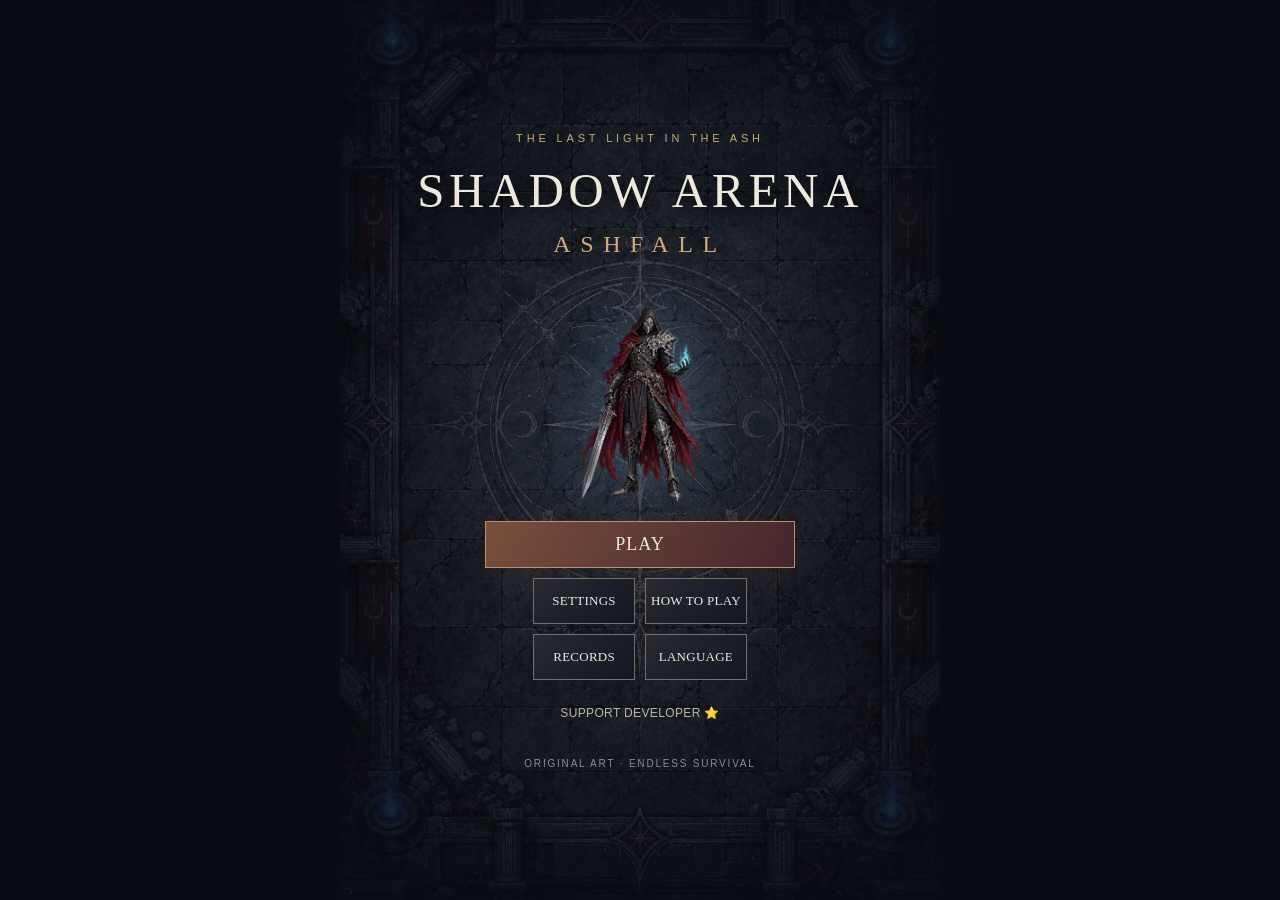
<file: index.html>
<!doctype html><html lang="en"><head><meta charset="utf-8"><meta name="viewport" content="width=device-width, initial-scale=1, viewport-fit=cover"><meta name="theme-color" content="#10131b"><title>SHADOW ARENA: ASHFALL</title><link rel="stylesheet" href="style.css"><script src="https://telegram.org/js/telegram-web-app.js" defer></script><script src="config.js" defer></script><script src="locales.js" defer></script><script src="game.js" defer></script></head><body><main id="shell"><canvas id="game" aria-label="Shadow Arena"></canvas><div id="hud" hidden></div><section id="screen"></section><div id="touch" hidden><div id="stick"><i></i></div><button id="dash" aria-label="Dash">↟</button></div><div id="toast" role="status"></div></main></body></html>
</file>
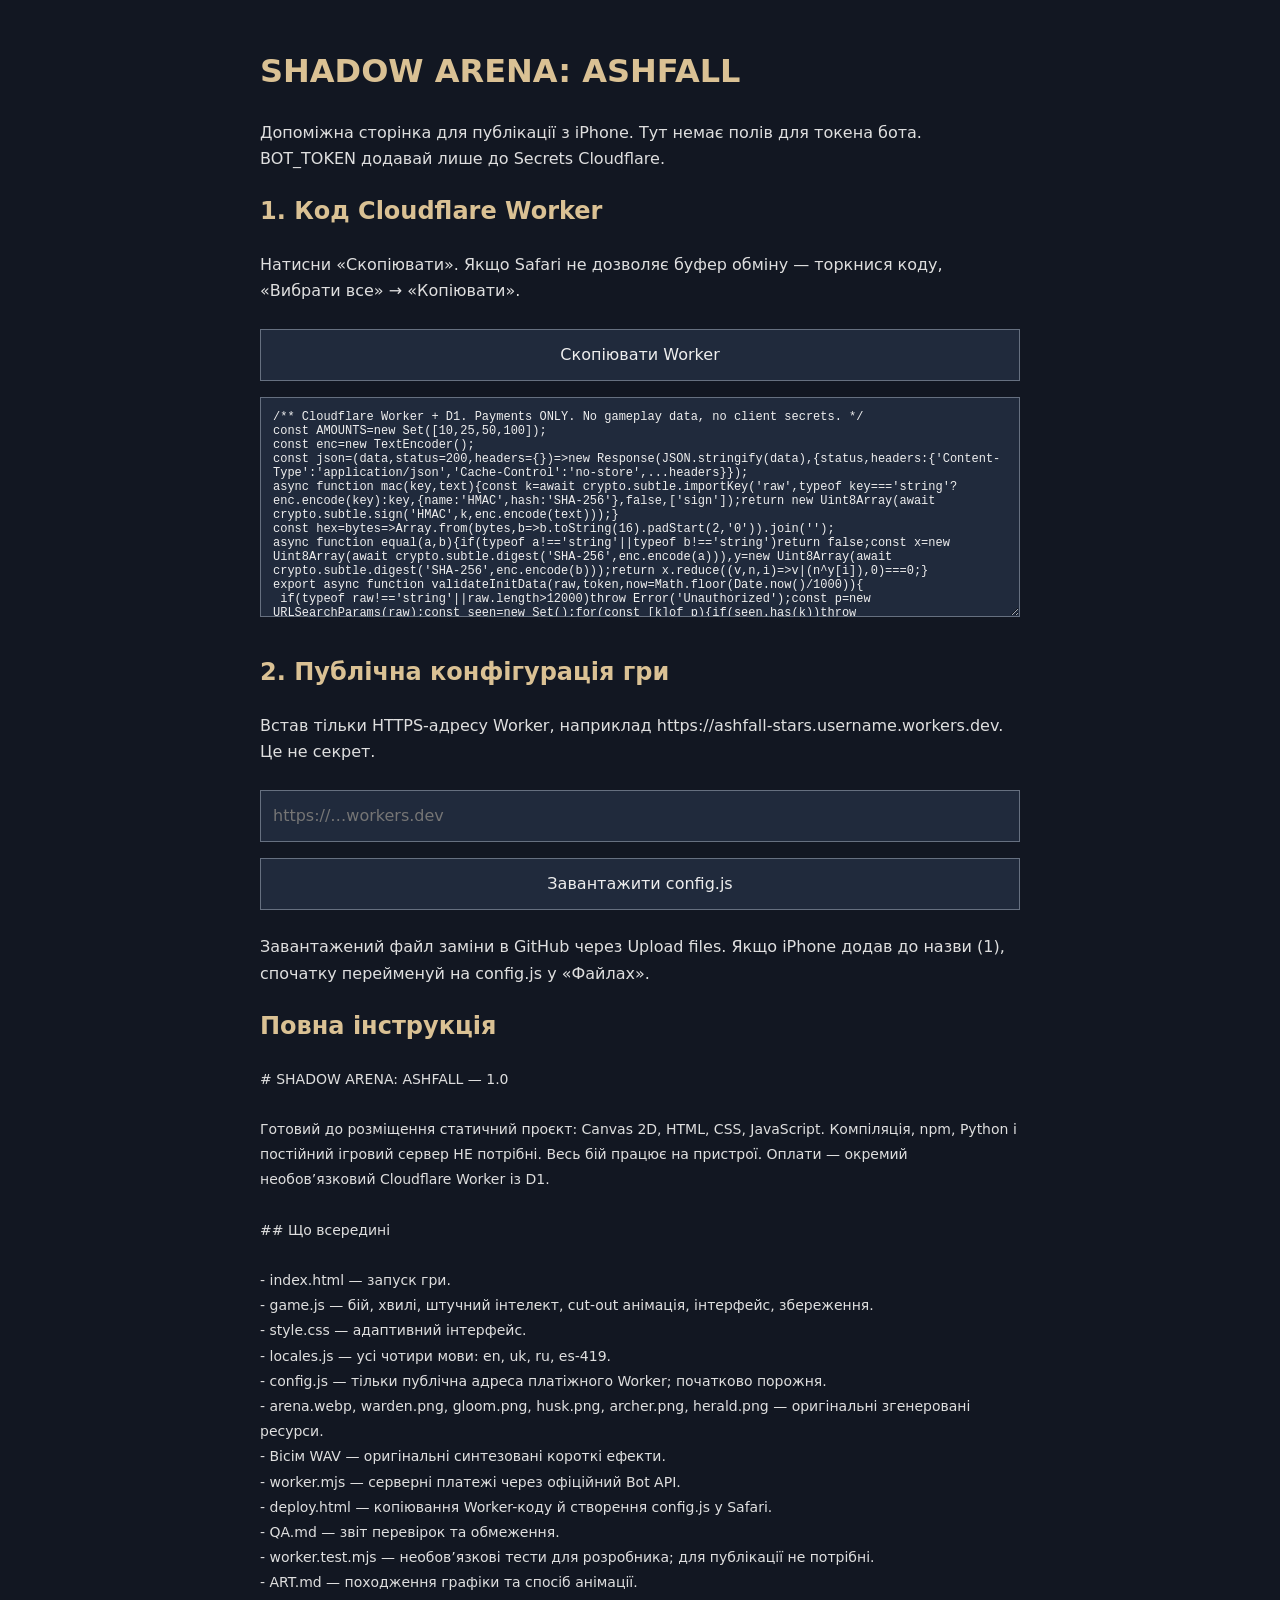
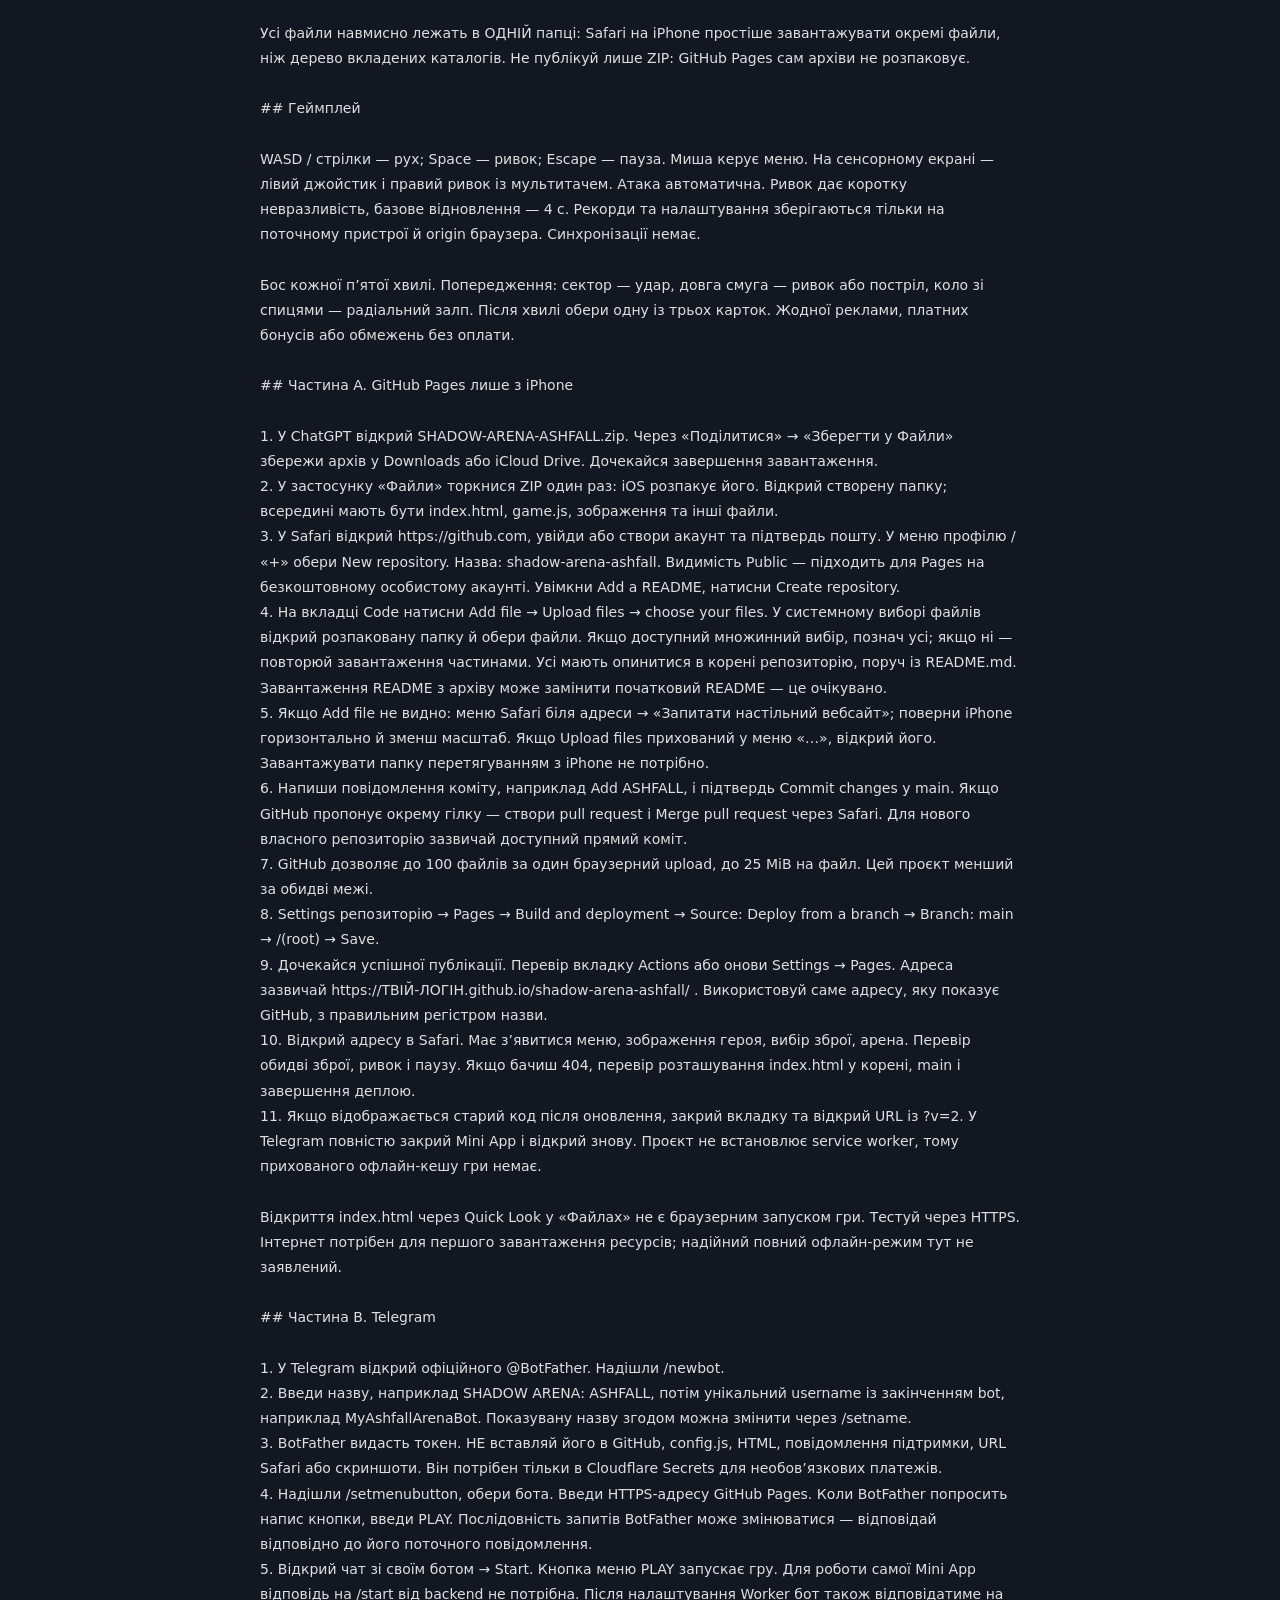
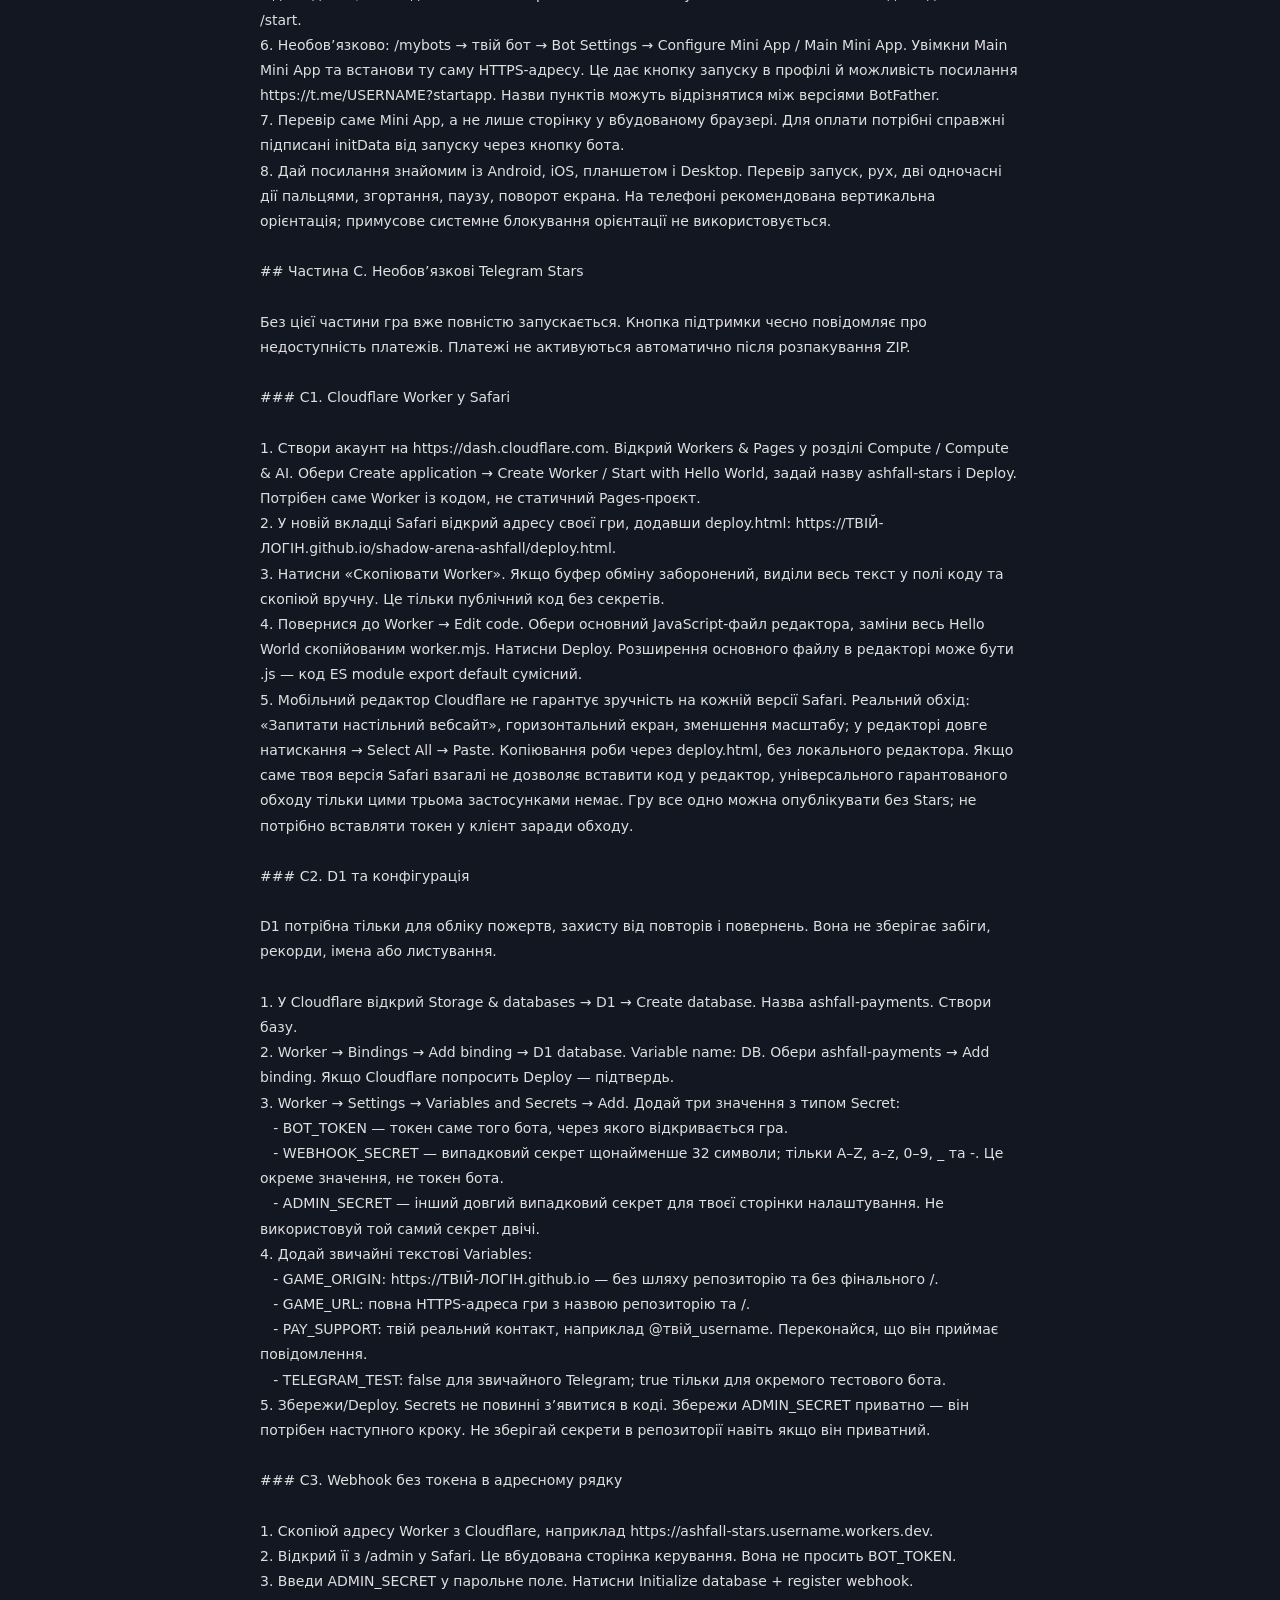
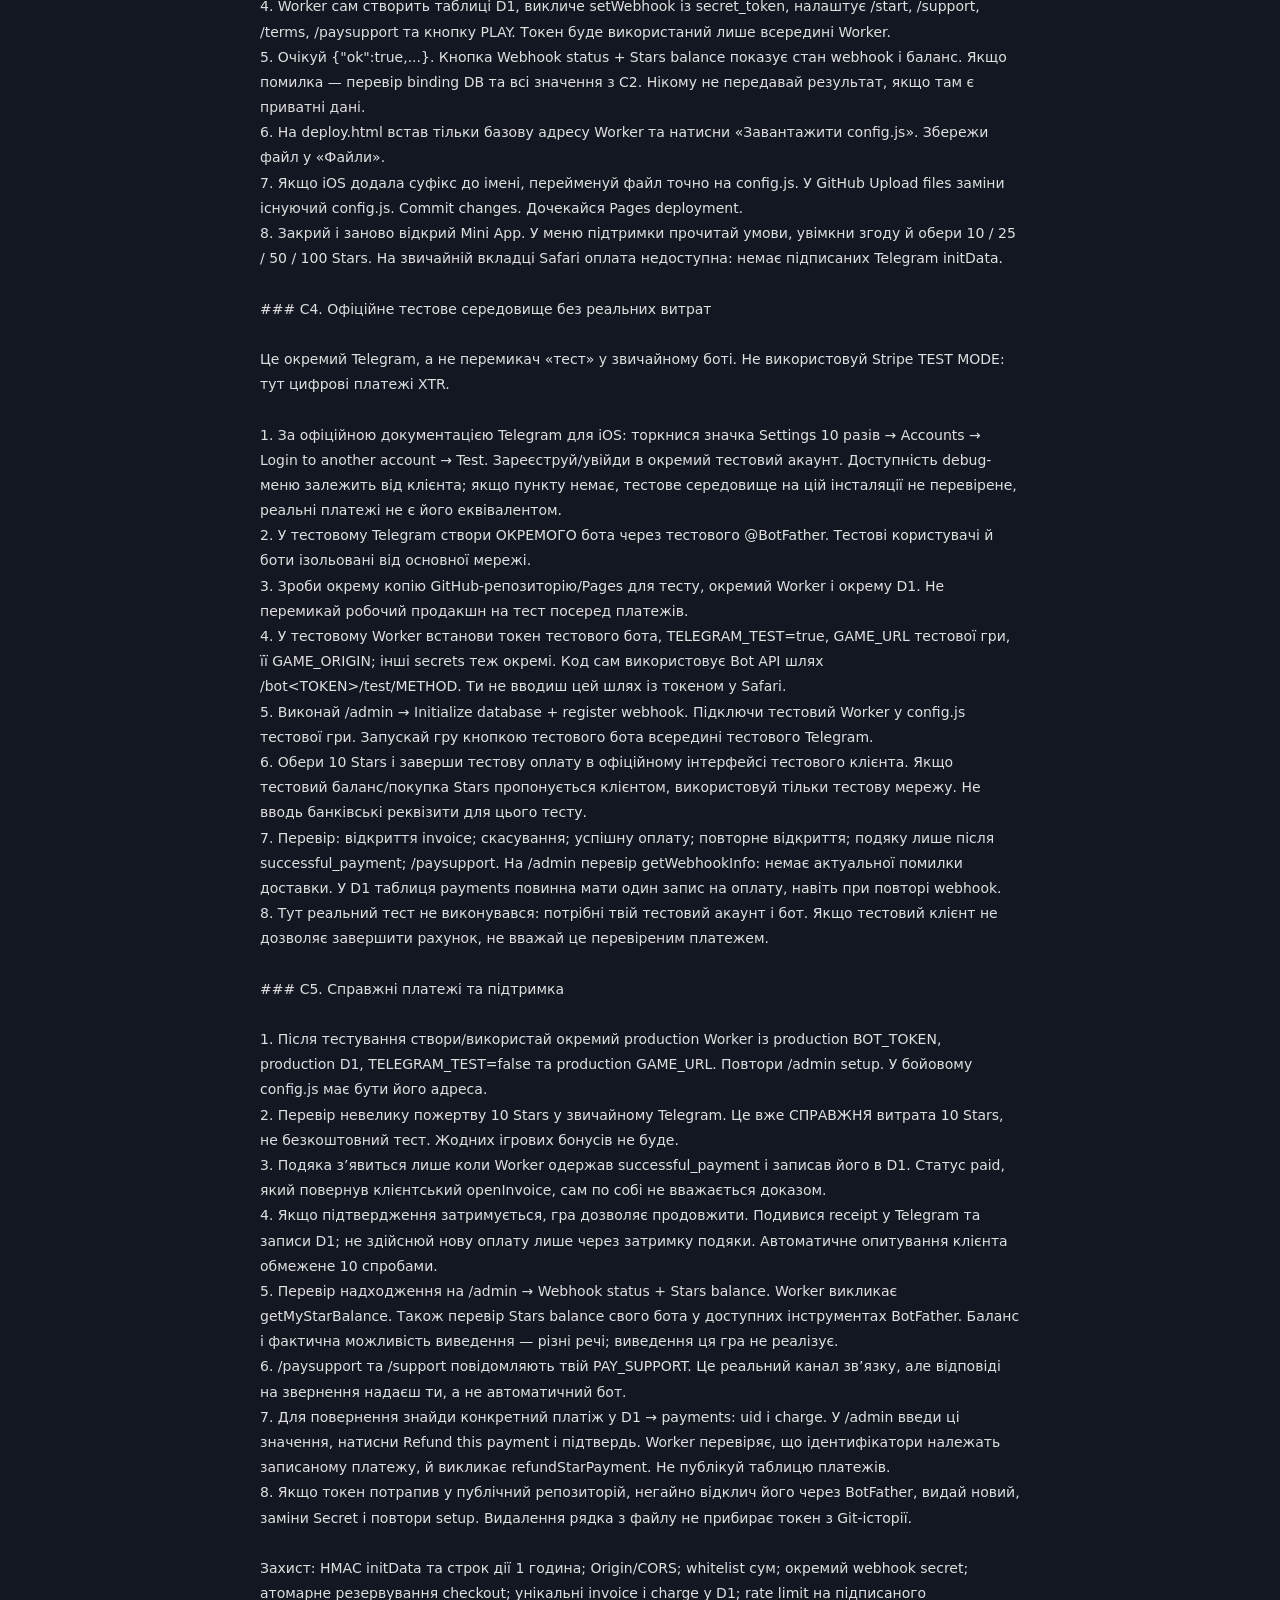
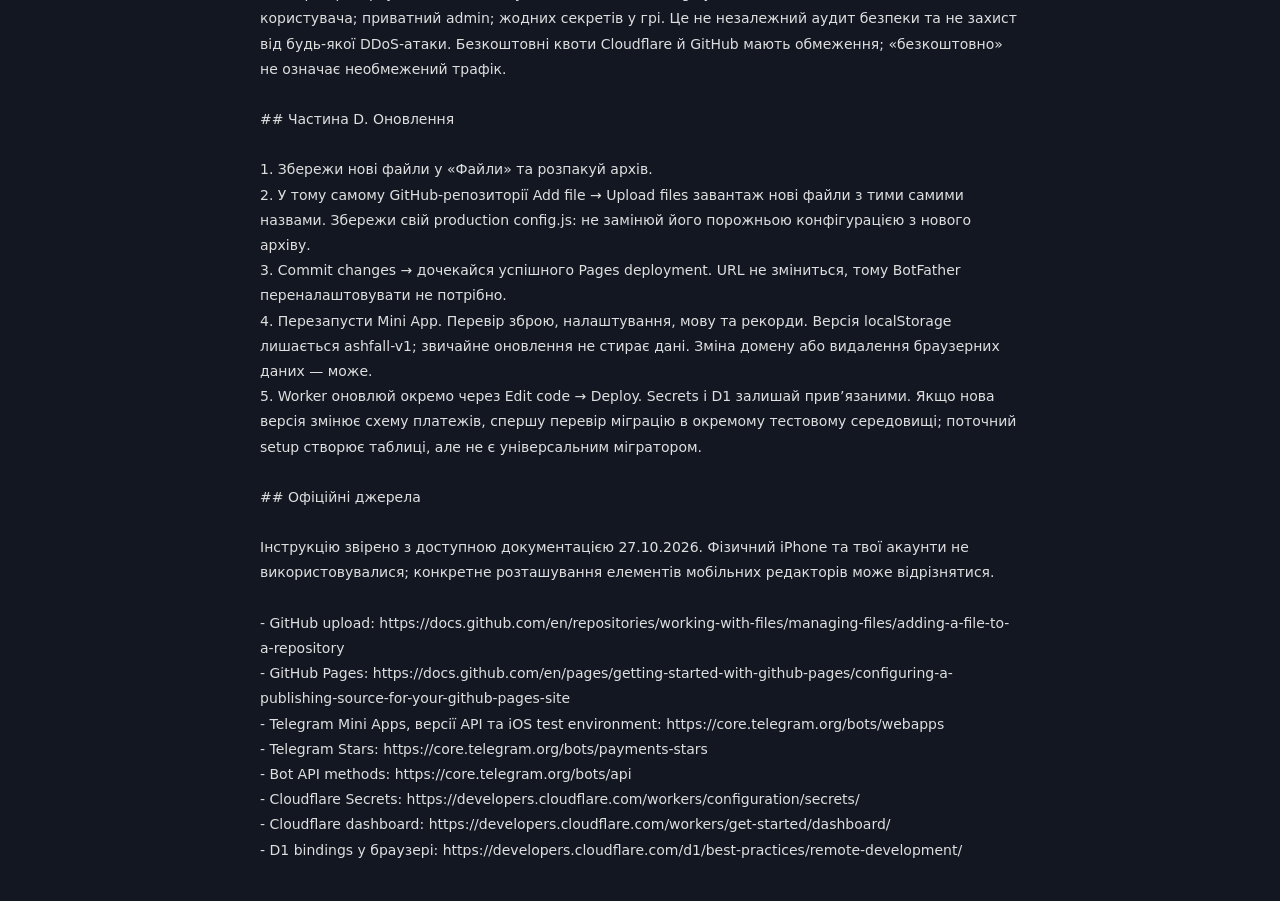
<file: deploy.html>
<!doctype html><html lang="uk"><meta charset="utf-8"><meta name="viewport" content="width=device-width,initial-scale=1"><meta name="referrer" content="no-referrer"><title>ASHFALL — публікація</title><style>body{font:16px/1.65 system-ui;background:#121722;color:#dfdfdf;max-width:760px;padding:24px;margin:auto}h1,h2{color:#dac194}a{color:#a6ccff}button,input,textarea{font:inherit;box-sizing:border-box;width:100%;background:#202a3c;color:#eee;border:1px solid #667080;padding:12px;margin:8px 0}textarea{height:220px;font:12px monospace}pre{white-space:pre-wrap;overflow-wrap:anywhere;font:14px/1.8 system-ui}#notice{color:#b0ddb9}</style><h1>SHADOW ARENA: ASHFALL</h1><p>Допоміжна сторінка для публікації з iPhone. Тут немає полів для токена бота. BOT_TOKEN додавай лише до Secrets Cloudflare.</p><h2>1. Код Cloudflare Worker</h2><p>Натисни «Скопіювати». Якщо Safari не дозволяє буфер обміну — торкнися коду, «Вибрати все» → «Копіювати».</p><button id="copy">Скопіювати Worker</button><textarea id="code" readonly aria-label="Код Worker"></textarea><h2>2. Публічна конфігурація гри</h2><p>Встав тільки HTTPS-адресу Worker, наприклад https://ashfall-stars.username.workers.dev. Це не секрет.</p><input id="endpoint" type="url" placeholder="https://…workers.dev"><button id="config">Завантажити config.js</button><p>Завантажений файл заміни в GitHub через Upload files. Якщо iPhone додав до назви (1), спочатку перейменуй на config.js у «Файлах».</p><p id="notice" role="status"></p><h2>Повна інструкція</h2><pre id="readme"></pre><script>
const q=s=>document.querySelector(s);fetch('worker.mjs').then(r=>r.text()).then(v=>q('#code').value=v).catch(()=>q('#notice').textContent='Не вдалося завантажити worker.mjs. Відкрий сторінку через HTTPS-хостинг.');fetch('README.md').then(r=>r.text()).then(v=>q('#readme').textContent=v);q('#copy').onclick=async()=>{try{await navigator.clipboard.writeText(q('#code').value);q('#notice').textContent='Код скопійовано.'}catch{q('#code').focus();q('#code').select();q('#notice').textContent='Вибери «Копіювати» у меню Safari.'}};q('#config').onclick=()=>{try{const u=new URL(q('#endpoint').value.trim());if(u.protocol!=='https:'||u.username||u.password||u.search||u.hash||u.pathname!=='/')throw Error();const b=new Blob(['// Public endpoint only. No secrets.\nwindow.ASHFALL_CONFIG = '+JSON.stringify({donationEndpoint:u.origin},null,2)+';\n'],{type:'text/javascript'});const a=document.createElement('a');a.href=URL.createObjectURL(b);a.download='config.js';a.click();setTimeout(()=>URL.revokeObjectURL(a.href),10000);q('#notice').textContent='Збережи config.js у «Файли» та завантаж його в GitHub.'}catch{q('#notice').textContent='Потрібна тільки HTTPS-адреса Worker без шляху, параметрів або секретів.'}};
</script></html>
</file>
<file: style.css>
:root{color-scheme:dark;--gold:#c5ac78;--muted:#a1a5b2;--safe-top:0px;--safe-bottom:0px}*{box-sizing:border-box}html,body{margin:0;width:100%;height:100%;overflow:hidden;background:#080b12;color:#eee9de;font-family:Georgia,'Times New Roman',serif}body{background:radial-gradient(ellipse at center,#252738,#080b12 75%)}button,select{font:inherit}button{cursor:pointer;color:inherit;border:1px solid #777064;background:linear-gradient(140deg,#292a32,#131721);min-height:46px;padding:12px 20px;letter-spacing:.06em;transition:transform .18s,border-color .18s,background .18s;touch-action:manipulation}button:hover{border-color:#dec895;background:linear-gradient(140deg,#3a3940,#20232e)}button:active{transform:scale(.97)}button:focus-visible,select:focus-visible{outline:2px solid #8dd8ef;outline-offset:4px}button:disabled{opacity:.45;cursor:default}button.primary{background:linear-gradient(120deg,#79503d,#43262c);border-color:#bb9267;font-size:18px;box-shadow:0 5px 35px #bb55331b}#shell{position:relative;height:100%;max-width:1500px;margin:auto;isolation:isolate}canvas{position:absolute;width:100%;height:100%;touch-action:none}#screen{position:absolute;inset:0;display:flex;align-items:flex-start;justify-content:center;padding:max(24px,env(safe-area-inset-top),var(--safe-top)) 22px max(24px,env(safe-area-inset-bottom),var(--safe-bottom));background:linear-gradient(90deg,#090c13c9,#090c1366,#090c13c9);overflow:auto}#screen:empty{pointer-events:none;background:none}.panel{margin:auto;max-width:470px;width:100%;text-align:center;animation:enter .3s ease-out;background:linear-gradient(140deg,#111621ee,#11121ce8);border:1px solid #b6a27840;padding:28px;box-shadow:0 15px 90px #0009}.panel.home{background:none;border:0;box-shadow:none;max-width:540px}.eyebrow{font:11px Arial,sans-serif;letter-spacing:.35em;color:var(--gold);text-transform:uppercase}h1{font-weight:400;font-size:clamp(30px,6vw,49px);letter-spacing:.09em;margin:18px 0 4px;text-shadow:0 4px 20px #000}h1 span{display:block;font-size:.49em;letter-spacing:.4em;color:#d0a781;margin:12px 0 22px}h2{font-size:25px;font-weight:400;letter-spacing:.08em;margin:8px 0 20px}.rule{height:1px;width:70%;margin:20px auto;background:linear-gradient(90deg,transparent,#b4a278,transparent)}.menu{display:grid;gap:10px;max-width:310px;margin:auto}.menu.small{grid-template-columns:1fr 1fr}.quiet{border:0;background:transparent;font:12px Arial,sans-serif;color:#bbb3a5;letter-spacing:.03em}.quiet:hover{background:#ffffff09}.sub,p{font:14px/1.65 Arial,sans-serif;color:var(--muted)}.hero-art{height:clamp(145px,25vh,245px);margin:0 auto 16px;display:block;filter:drop-shadow(0 0 24px #699aca55);animation:breathe 4s ease-in-out infinite}.weapon-grid{display:grid;grid-template-columns:1fr 1fr;gap:12px}.weapon{padding:22px 10px}.weapon svg{display:block;width:62px;height:100px;margin:auto auto 14px}.weapon b{font-size:14px}.weapon p{font-size:12px}.back{width:100%;margin-top:20px}.row{display:flex;justify-content:space-between;align-items:center;gap:15px;text-align:left;padding:13px 0;border-bottom:1px solid #ffffff10;font:14px Arial,sans-serif}select{max-width:55%;background:#1c2330;color:#eae4d8;padding:10px;border:1px solid #6b6570}.lang-list{display:grid;gap:9px}.cards{display:grid;gap:12px}.card{text-align:left;display:flex;align-items:center;gap:18px;animation:enter .4s backwards}.card:nth-child(2){animation-delay:.1s}.card:nth-child(3){animation-delay:.2s}.card svg{width:38px;height:45px;flex-shrink:0}.card strong{display:block;color:#ddc99b;font-size:15px}.card small{font:12px/1.5 Arial,sans-serif;color:#b8bdc9;display:block;margin-top:5px}#hud{position:absolute;top:max(14px,env(safe-area-inset-top),var(--safe-top));left:50%;transform:translateX(-50%);width:min(90%,460px);font:12px Arial,sans-serif;pointer-events:none}.hud-top{display:flex;gap:12px;align-items:center}.health-wrap{flex:1}.health-label{display:flex;justify-content:space-between;font-size:10px;letter-spacing:.15em;margin-bottom:7px;color:#e3daca}.meter{height:7px;background:#080b13;border:1px solid #8e777333}.meter i{display:block;height:100%;background:linear-gradient(90deg,#752d3c,#df6b69);transition:width .15s}.hud-pause{pointer-events:auto;padding:8px;min-height:38px;width:38px}.hud-bottom{display:flex;justify-content:space-between;margin-top:13px;color:#dac5a2;font-size:11px}.progress{height:2px;margin-top:7px;background:#ffffff16}.progress i{height:2px;background:#a99ac9;display:block}.bossbar{text-align:center;margin-top:14px;color:#d4b9ed;letter-spacing:.18em;font-size:10px}.bossbar .meter{margin-top:7px}.bossbar .meter i{background:linear-gradient(90deg,#674da4,#b67cce)}#upgrades{margin-top:10px;color:#b9b3c4;font-size:11px}.badges{display:flex;gap:10px;justify-content:center;flex-wrap:wrap}.badge{border:1px solid #9c876b44;padding:10px 15px;font:12px Arial,sans-serif;color:#bca980}.stat{font-size:38px;color:#d5bd8d;display:block}.stats{display:grid;grid-template-columns:1fr 1fr;gap:16px;margin:20px 0}.stats p{margin:0}#touch{position:absolute;bottom:max(25px,env(safe-area-inset-bottom),var(--safe-bottom));left:50%;transform:translateX(-50%);width:min(90%,440px);height:104px;pointer-events:none}#stick{position:absolute;bottom:0;left:0;width:102px;height:102px;border-radius:50%;border:1px solid #bcc8de55;background:#080e1a55;touch-action:none;pointer-events:auto;box-shadow:inset 0 0 20px #b8d3ff11}#stick i{position:absolute;width:43px;height:43px;left:28px;top:28px;background:radial-gradient(circle,#7b829577,#202b40bb);border:1px solid #c4c8d899;border-radius:50%;pointer-events:none}#dash{position:absolute;bottom:4px;right:0;border-radius:50%;width:78px;height:78px;font:36px Georgia;background:#161a2ba8;touch-action:none;pointer-events:auto;border-color:#bda7d2}#toast{position:absolute;bottom:20%;left:50%;transform:translateX(-50%);width:max-content;max-width:90%;background:#111725f2;border:1px solid #8d7e68;padding:14px 20px;font:13px/1.5 Arial,sans-serif;text-align:center;opacity:0;pointer-events:none;transition:opacity .2s;z-index:5}#toast.visible{opacity:1}[hidden]{display:none!important}.support-amounts{display:grid;grid-template-columns:1fr 1fr;gap:10px}.check{font:12px/1.6 Arial,sans-serif;color:#bdb8ad;display:block;margin:15px 0;text-align:left}.footer{margin-top:22px;font:10px Arial;letter-spacing:.18em;color:#888e9d}@keyframes enter{from{opacity:0;transform:translateY(14px)}to{opacity:1;transform:none}}@keyframes breathe{50%{transform:translateY(-5px)}}@media(max-height:680px){.hero-art{height:110px}.panel{padding:20px}h1{margin-top:10px}.menu{gap:6px}.menu button{min-height:40px;padding:10px}.footer{margin-top:12px}}@media(prefers-reduced-motion:reduce){*{animation:none!important;transition:none!important}}

.menu.small button{font-size:clamp(10px,2.8vw,13px);padding:10px 5px;letter-spacing:.02em;overflow-wrap:anywhere}#upgrades{display:flex;gap:12px;flex-wrap:wrap}#upgrades span{display:inline-flex;align-items:center;gap:3px}#upgrades svg{width:12px;height:18px}
</file>
